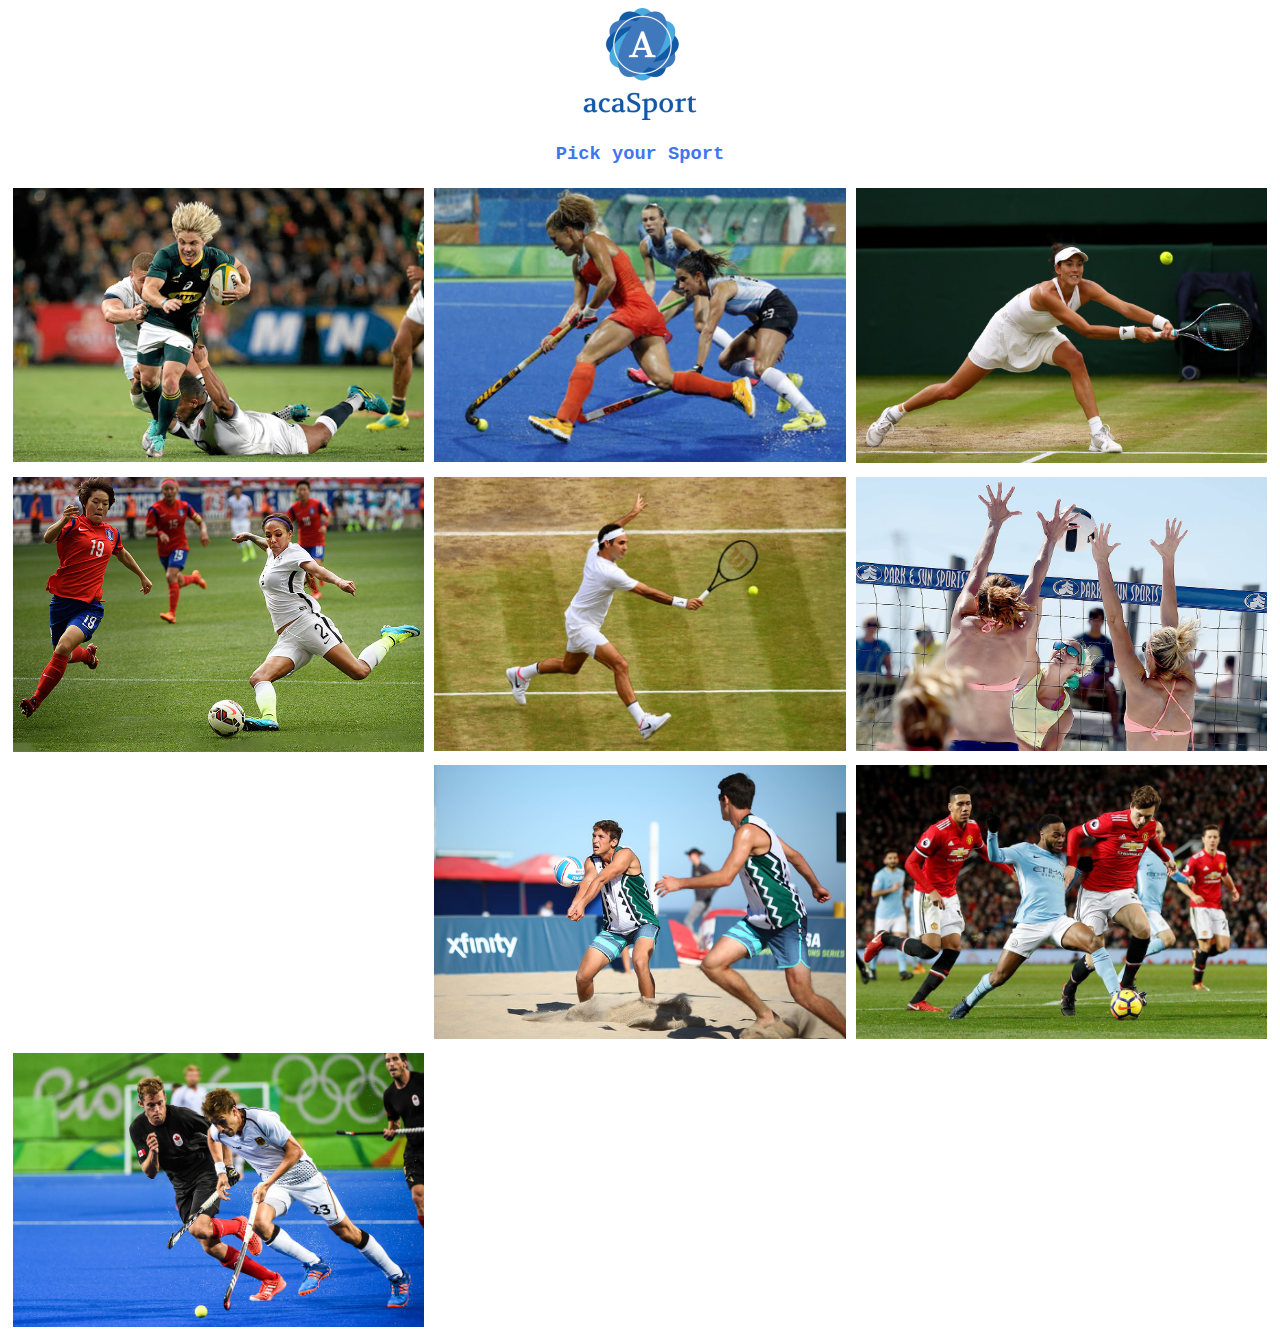
<file: index.htm>
<!DOCTYPE html>
<html>

 <head>
  <meta charset="utf-8">
  <title>acaSport</title>


  <link href="stylesheet1.css" rel="stylesheet" type="text/css">
</head>

 <body>

   <header class="front">
     <a href="index.htm"><img id="logo" src="logo.png" alt="logo"></a>
     <h3>Pick your Sport</h3>
   </header>


   <div class="clearfix">
     <div class="img-container">
       <a href="index4.htm"><img src="rugby.jpg" alt="rugby" style="width:100%" ></a>
     </div>
     <div class="img-container">
       <a href="index2.htm"><img src="W Hockey.jpg" alt="Womens Hockey" style="width:100%" > </a>
     </div>
     <div class="img-container">
       <a href="index9.htm"><img src="w Tennis.jpg" alt="Womens Tennis" style="width:100%" ></a>
     </div>
     <div class="img-container">
       <a href="index5.htm"><img src="Womens Soccer.jpg" alt="Womens Soccer" style="width:100%" ></a>
     </div>
     <div class="img-container">
       <a href="index10.htm"><img src="M Tennis.jpg" alt="Mens Tennis" style="width:100%" ></a>
     </div>
     <div class="img-container">
       <a href="index6.htm"><img src="W Volleyball.png" alt="Womens Volleyball" style="width:100%" ></a>
     </div>
     <div class="img-container">
       <a href="index7.htm"><img src="Mens Volleyball .jpg" alt="Mens Volleyball" style="width:100%" ></a>
     </div>
     <div class="img-container">
       <a href="index8.htm"><img src="Mens Soccer.JPG" alt="Mens Soccer" style="width:100%" ></a>
     </div>
     <div class="img-container">
       <a href="index3.htm"><img src="M Hockey.jpg" alt="Mens Hockey" style="width:100%" ></a>
     </div>



   </div>

   </body>
</html>
</file>
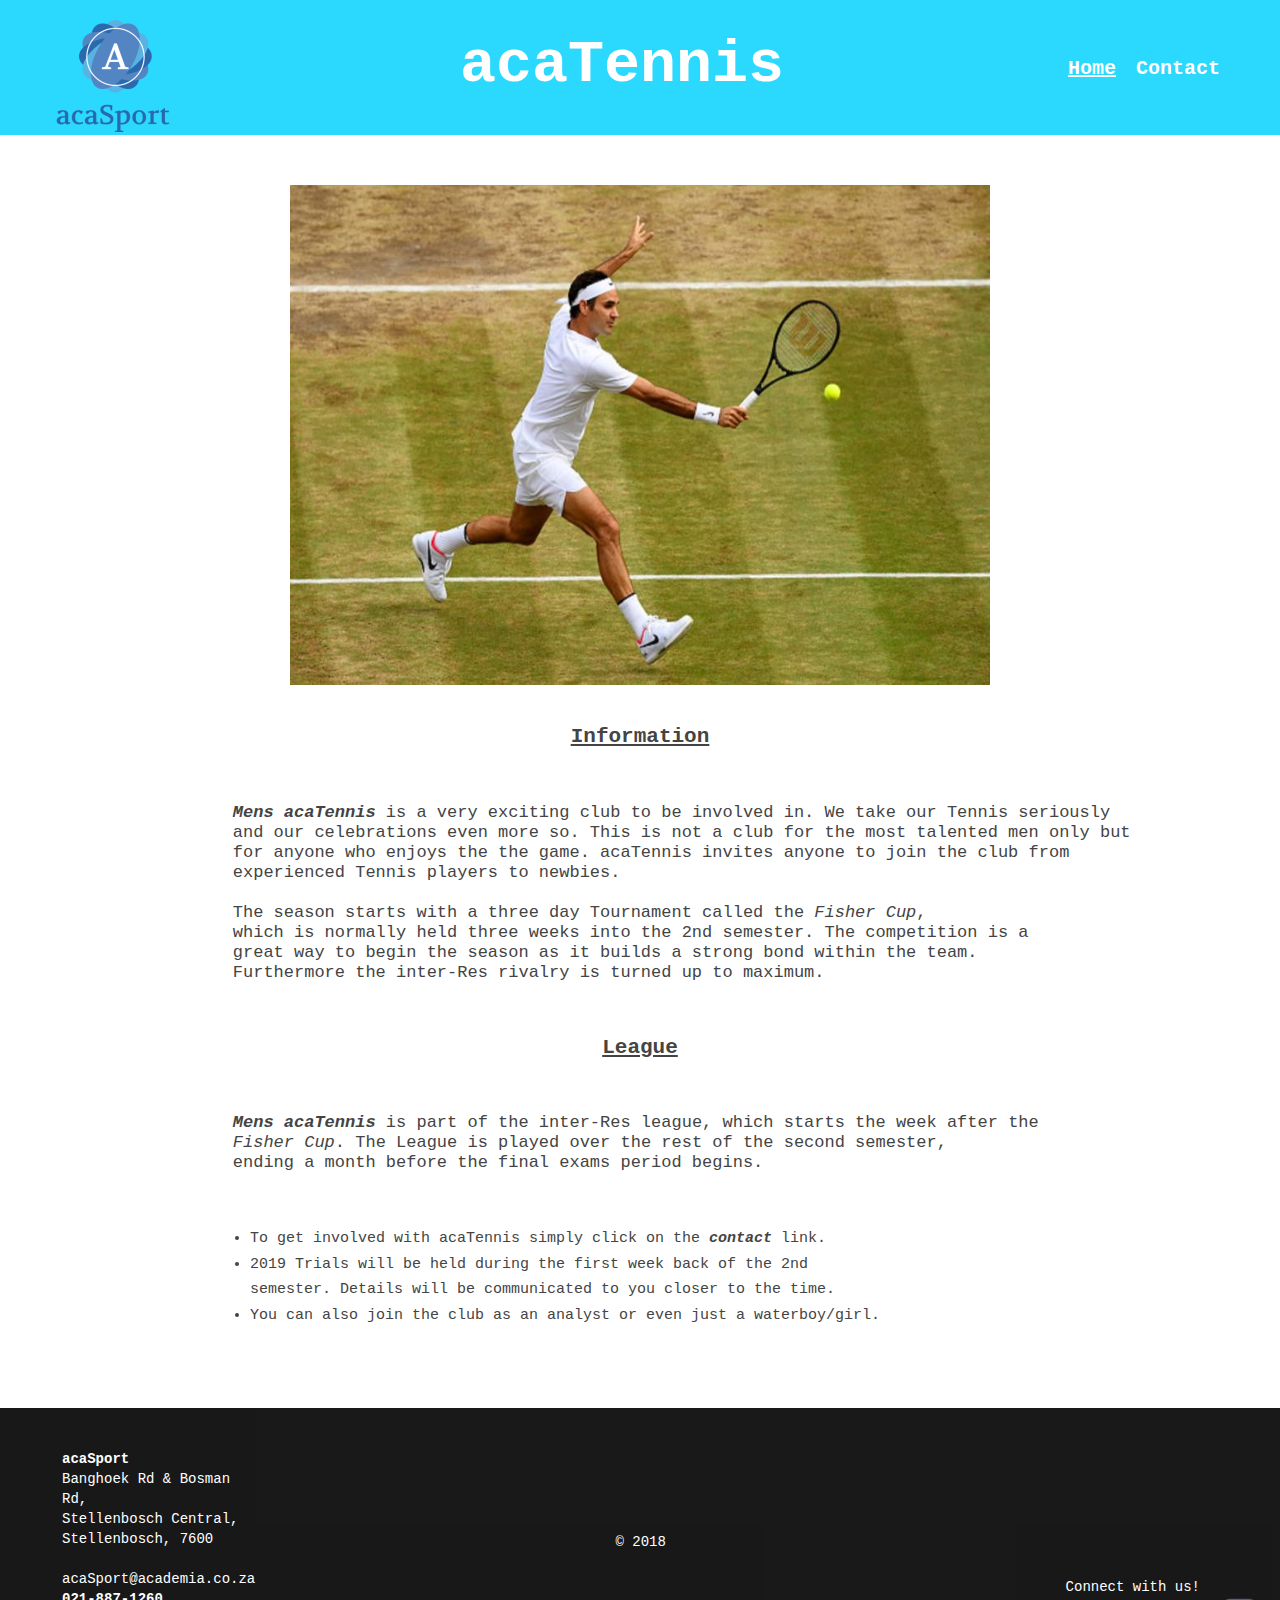
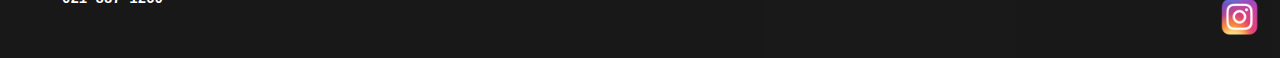
<file: index10.htm>
<!DOCTYPE html>
<html>

 <head>
  <meta charset="utf-8">
  <title>acaTennis</title>

<link href="style2.css" rel="stylesheet" type="text/css">
 </head>

 <body>
<header>
   <a href="index.htm"><img id="logo" src="logo.png" alt="logo"></a>
   <nav>
     <a href="#" id="menu-icon"></a>
     <ul>
       <li> <a href="index.htm" class="current">Home</a> </li>
       <li> <a href="indexc.htm">Contact</a></li>
     </ul>
   </nav>
   <div class="head">
     <h1>acaTennis</h1>
   </div>
 </header>


     <div class="pic">
       <img src="M Tennis.jpg" alt="Tennis photo" style="width:700px;height:500px;">
     </div>


 <section id="main">

   <h2> Information</h2>
   <p> <em><b>Mens acaTennis</b></em> is a very exciting club to be involved in. We take our Tennis seriously<br>
     and our celebrations even more so. This is not a club for the most talented men only but<br>
     for anyone who enjoys the the game. acaTennis invites anyone to join the club from<br>
     experienced Tennis players to newbies.

       <br>
       <br>The season starts with a three day Tournament called the <em>Fisher Cup</em>,<br>
       which is normally held three weeks into the 2nd semester. The competition is a<br>
       great way to begin the season as it builds a strong bond within the team.<br>
       Furthermore the inter-Res rivalry is turned up to maximum.</p>


  <h2>League</h2>
  <p><em><b>Mens acaTennis</b></em> is part of the inter-Res league, which starts the week after the<br>
    <em>Fisher Cup</em>. The League is played over the rest of the second semester,<br>
     ending a month before the final exams period begins. </p>

     <ul id="details">
       <li> To get involved with acaTennis simply click on the <em><a href="indexc.htm">contact</a></em> link. </li>
       <li> 2019 Trials will be held during the first week back of the 2nd<br>
         semester. Details will be communicated to you closer to the time.</li>
       <li> You can also join the club as an analyst or even just a waterboy/girl.</li>
     </ul>
 </section>


<div>
  <footer id="foot" class="one clearfix">

<div class="address">
    <p>
      <b>acaSport</b><br>
      Banghoek Rd & Bosman Rd,<br>
       Stellenbosch Central,<br>
       Stellenbosch, 7600<br><br>
       acaSport@academia.co.za<br>
       <b>021-887-1260</b><br><br></p>
     </div>
     <div class="Copyright">
       <p>&copy; 2018</p>
     </div>

       <div id="connect">
         Connect with us!
         <a href="https://www.instagram.com/acastellies/"> <img id="instapic" src="insta.png" alt="instagram" style="width:40px;height:40px;" ></a>
       </div>
     </footer>



</html>
</file>
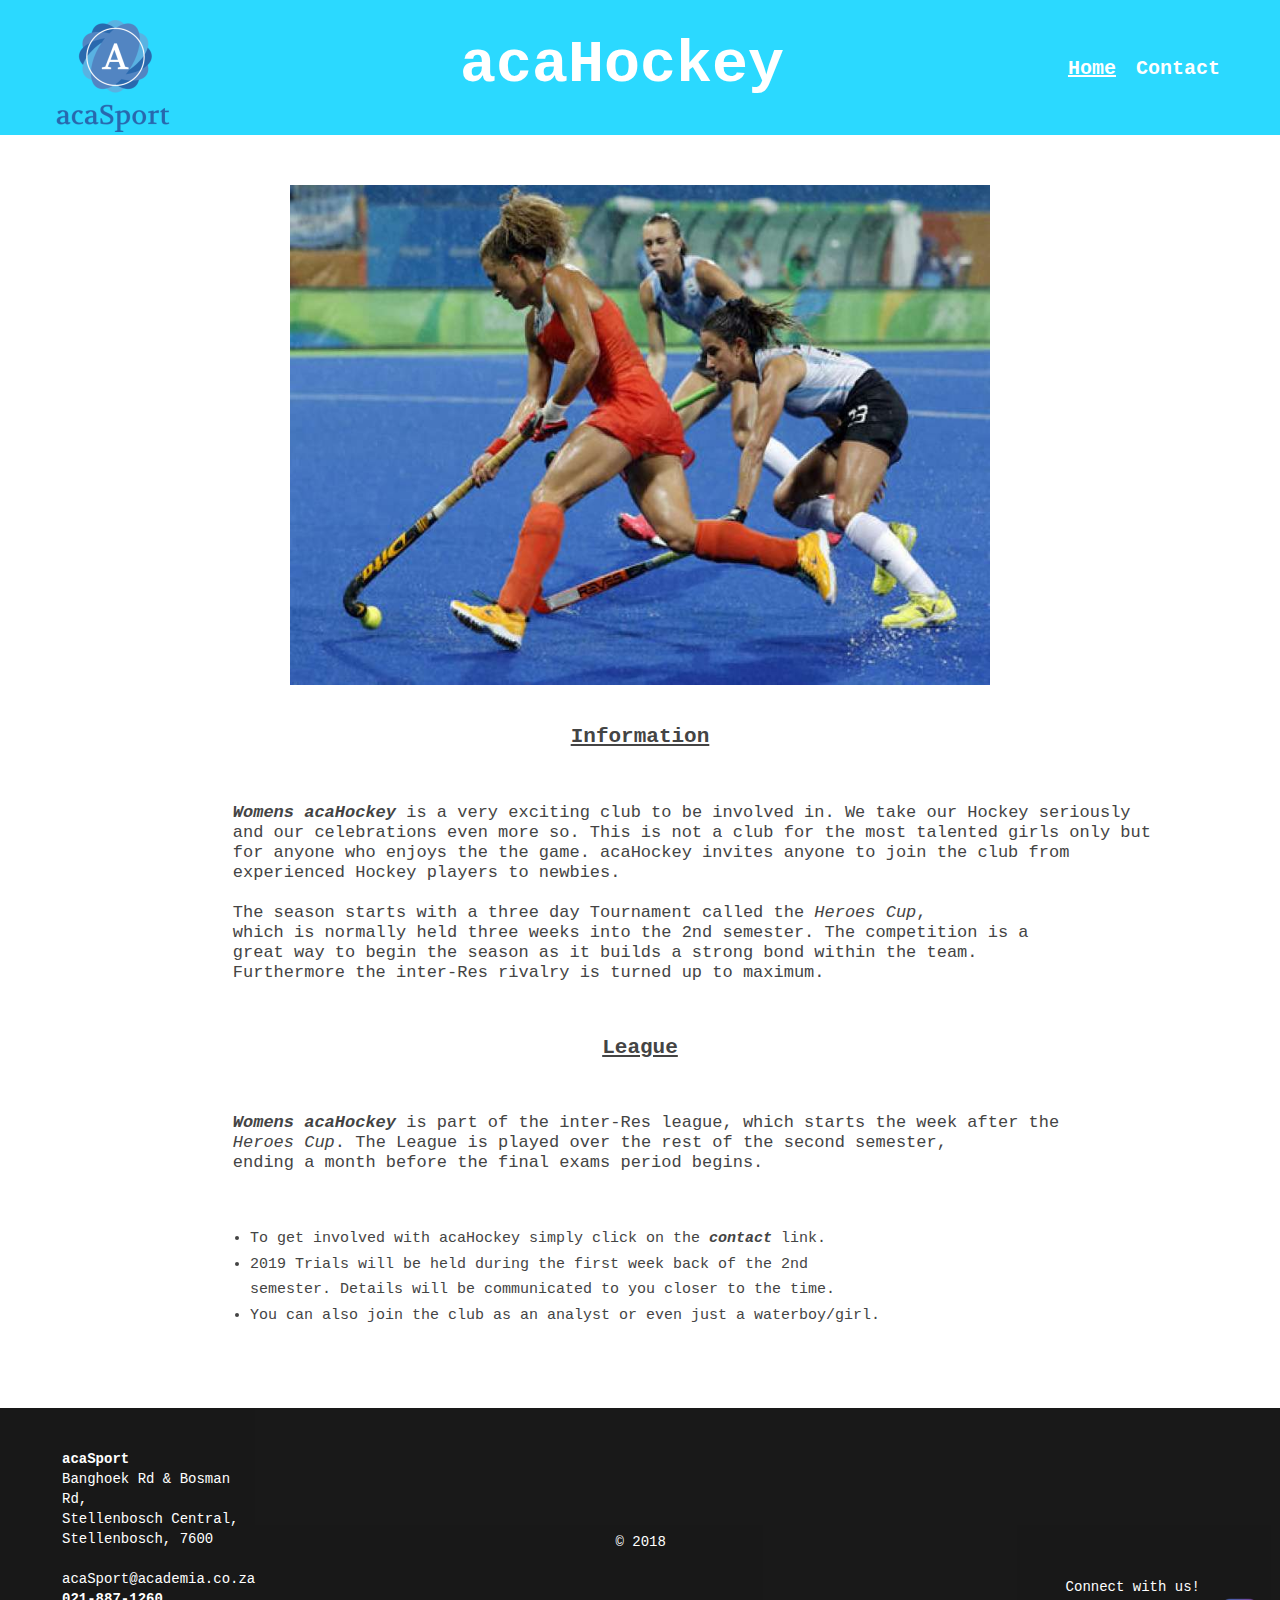
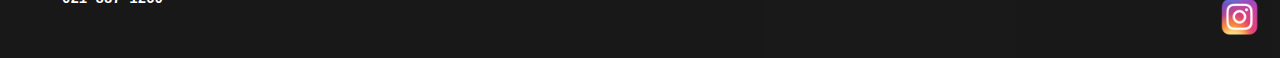
<file: index2.htm>
<!DOCTYPE html>
<html>

 <head>
  <meta charset="utf-8">
  <title>acaHockey</title>

  <link href="style2.css" rel="stylesheet" type="text/css">
 </head>

 <body>
<header>
   <a href="index.htm"><img id="logo" src="logo.png" alt="logo"></a>
   <nav>
     <a href="#" id="menu-icon"></a>
     <ul>
       <li> <a href="index.htm" class="current">Home</a> </li>
       <li> <a href="indexc.htm">Contact</a></li>
     </ul>
   </nav>
   <div class="head">
     <h1>acaHockey</h1>
   </div>
 </header>


     <div class="pic">
       <img src="W Hockey.jpg" alt="Hockey photo" style="width:700px;height:500px;">
     </div>


 <section id="main">

   <h2> Information</h2>
   <p> <em><b>Womens acaHockey</b></em> is a very exciting club to be involved in. We take our Hockey seriously<br>
     and our celebrations even more so. This is not a club for the most talented girls only but<br>
     for anyone who enjoys the the game. acaHockey invites anyone to join the club from<br>
     experienced Hockey players to newbies.

       <br>
       <br>The season starts with a three day Tournament called the <em>Heroes Cup</em>,<br>
       which is normally held three weeks into the 2nd semester. The competition is a<br>
       great way to begin the season as it builds a strong bond within the team.<br>
       Furthermore the inter-Res rivalry is turned up to maximum.</p>


  <h2>League</h2>
  <p><em><b>Womens acaHockey</b></em> is part of the inter-Res league, which starts the week after the<br>
    <em>Heroes Cup</em>. The League is played over the rest of the second semester,<br>
     ending a month before the final exams period begins. </p>

     <ul id="details">
       <li> To get involved with acaHockey simply click on the <em><a href="indexc.htm">contact</a></em> link. </li>
       <li> 2019 Trials will be held during the first week back of the 2nd<br>
         semester. Details will be communicated to you closer to the time.</li>
       <li> You can also join the club as an analyst or even just a waterboy/girl.</li>
     </ul>
</section>

<div>
  <footer id="foot" class="one clearfix">

<div class="address">
    <p>
      <b>acaSport</b><br>
      Banghoek Rd & Bosman Rd,<br>
       Stellenbosch Central,<br>
       Stellenbosch, 7600<br><br>
       acaSport@academia.co.za<br>
       <b>021-887-1260</b><br><br></p>
     </div>
     <div class="Copyright">
       <p>&copy; 2018</p>
     </div>

       <div id="connect">
         Connect with us!
         <a href="https://www.instagram.com/acastellies/"> <img id="instapic" src="insta.png" alt="instagram" style="width:40px;height:40px;" ></a>
       </div>
     </footer>



</html>
</file>
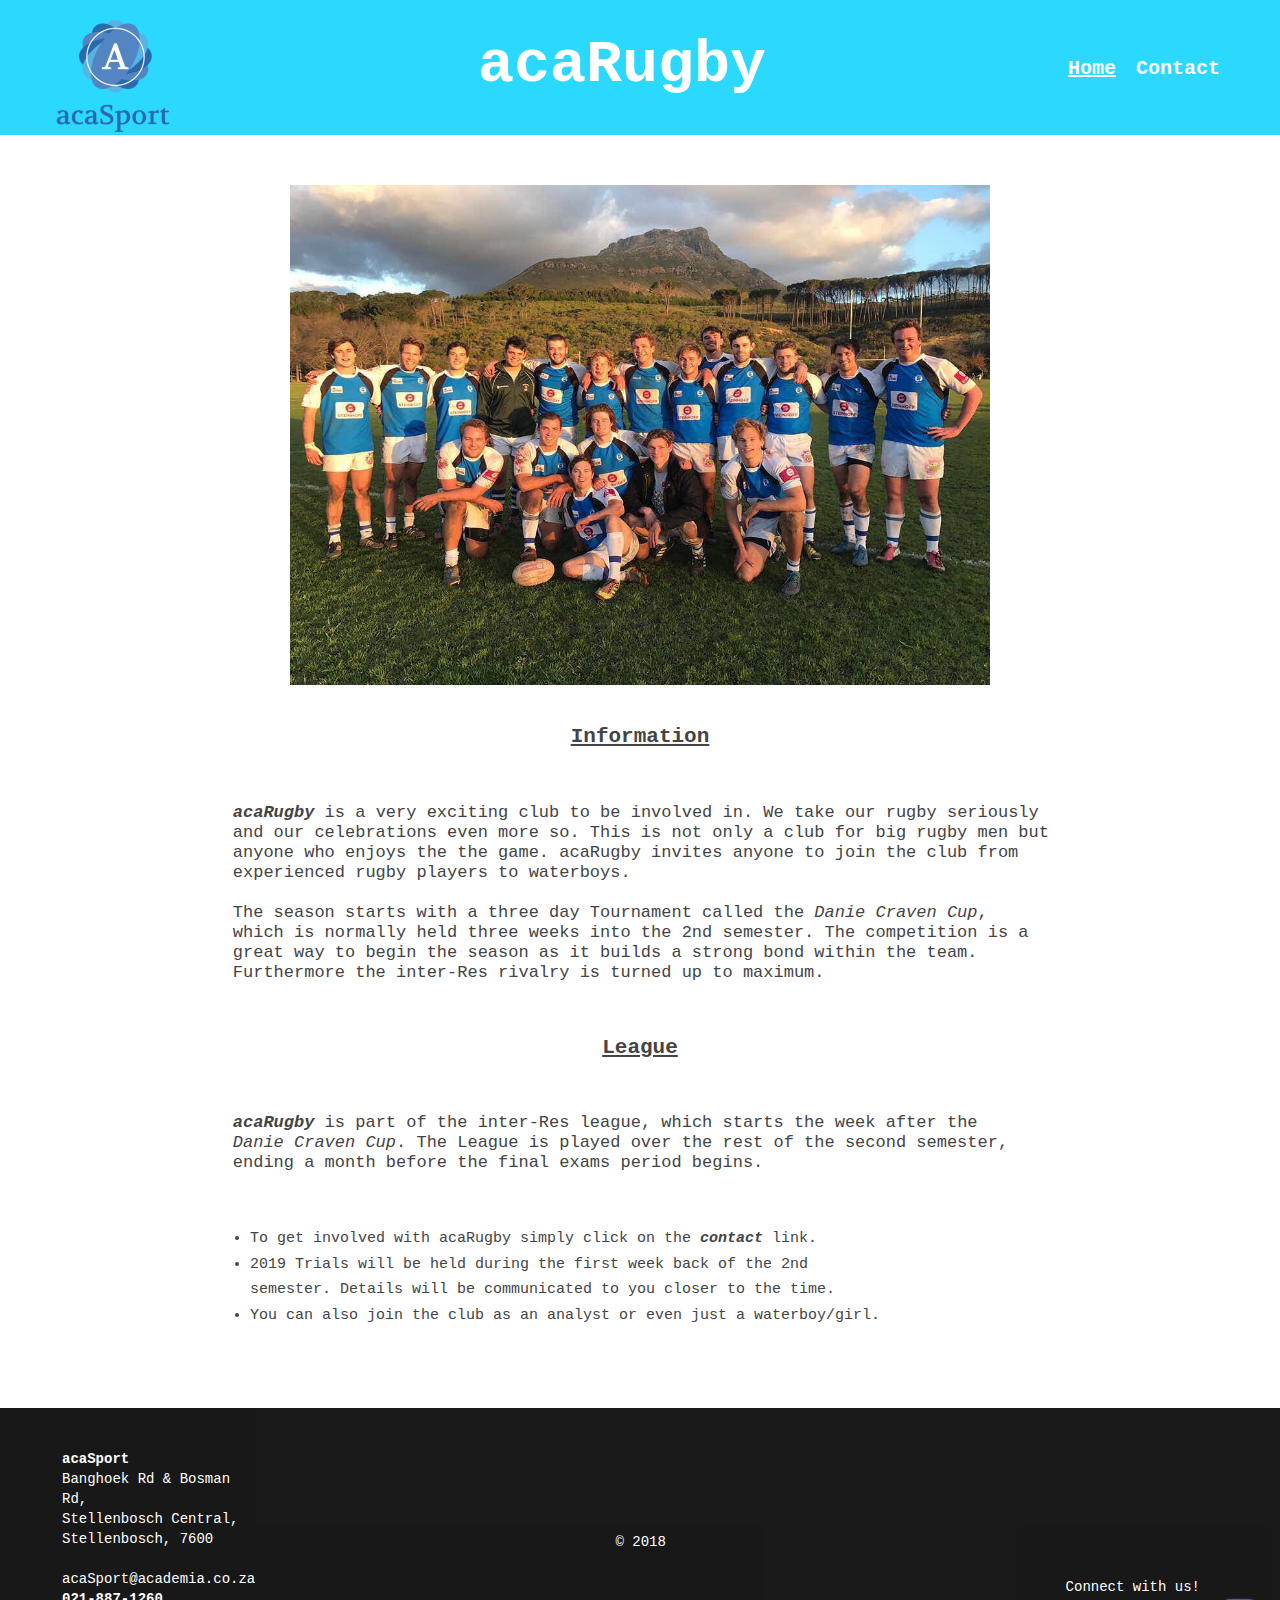
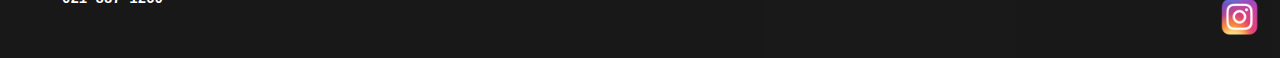
<file: index4.htm>
<!DOCTYPE html>
<html>

 <head>
  <meta charset="utf-8">
  <title>acaRugby</title>

<link href="style2.css" rel="stylesheet" type="text/css">
 </head>

 <body>
<header>
   <a href="index.htm"><img id="logo" src="logo.png" alt="logo"></a>
   <nav>
     <a href="#" id="menu-icon"></a>
     <ul>
       <li> <a href="index.htm" class="current">Home</a> </li>
       <li> <a href="indexc.htm">Contact</a></li>
     </ul>
   </nav>
   <div class="head">
     <h1>acaRugby</h1>
   </div>
 </header>


     <div class="pic">
       <img src="rugby1.jpg" alt="rugby photo" style="width:700px;height:500px;">
     </div>


 <section id="main">

   <h2> Information</h2>
   <p> <em><b>acaRugby</b></em> is a very exciting club to be involved in. We take our rugby seriously<br>
     and our celebrations even more so. This is not only a club for big rugby men but<br>
     anyone who enjoys the the game. acaRugby invites anyone to join the club from<br>
     experienced rugby players to waterboys.

       <br>
       <br>The season starts with a three day Tournament called the <em>Danie Craven Cup</em>,<br>
       which is normally held three weeks into the 2nd semester. The competition is a<br>
       great way to begin the season as it builds a strong bond within the team.<br>
       Furthermore the inter-Res rivalry is turned up to maximum.</p>


  <h2>League</h2>
  <p><em><b>acaRugby</b></em> is part of the inter-Res league, which starts the week after the<br>
    <em>Danie Craven Cup</em>. The League is played over the rest of the second semester,<br>
     ending a month before the final exams period begins. </p>

     <ul id="details">
       <li> To get involved with acaRugby simply click on the <em><a href="indexc.htm">contact</a></em> link. </li>
       <li> 2019 Trials will be held during the first week back of the 2nd<br>
         semester. Details will be communicated to you closer to the time.</li>
       <li> You can also join the club as an analyst or even just a waterboy/girl.</li>
     </ul>
</section>

<div>
  <footer id="foot" class="one clearfix">

<div class="address">
    <p>
      <b>acaSport</b><br>
      Banghoek Rd & Bosman Rd,<br>
       Stellenbosch Central,<br>
       Stellenbosch, 7600<br><br>
       acaSport@academia.co.za<br>
       <b>021-887-1260</b><br><br></p>
     </div>
     <div class="Copyright">
       <p>&copy; 2018</p>
     </div>

       <div id="connect">
         Connect with us!
         <a href="https://www.instagram.com/acastellies/"> <img id="instapic" src="insta.png" alt="instagram" style="width:40px;height:40px;" ></a>
       </div>
     </footer>



</html>
</file>
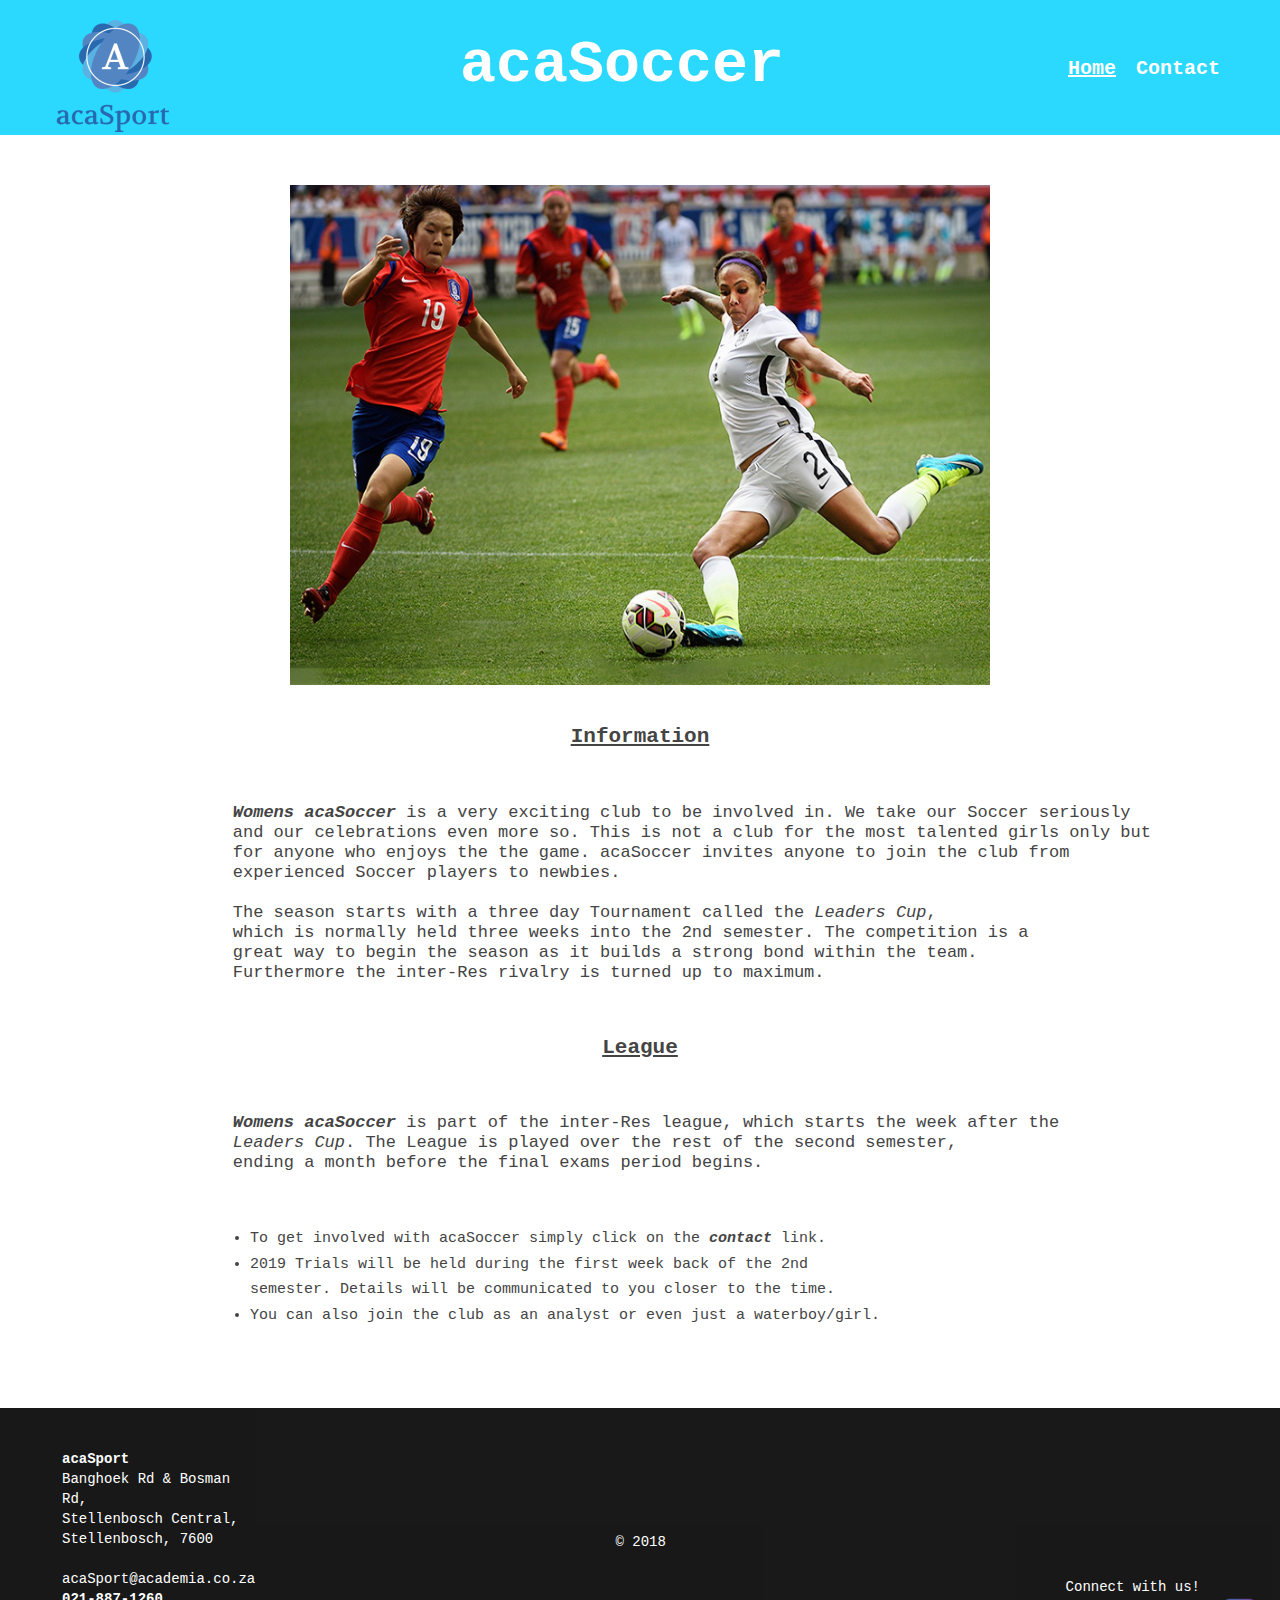
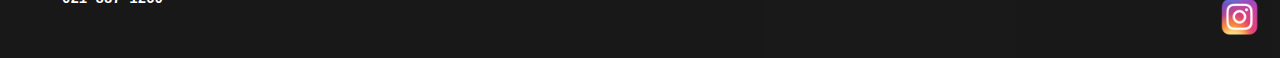
<file: index5.htm>
<!DOCTYPE html>
<html>

 <head>
  <meta charset="utf-8">
  <title>acaSoccer</title>

<link href="style2.css" rel="stylesheet" type="text/css">
 </head>

 <body>
<header>
   <a href="index.htm"><img id="logo" src="logo.png" alt="logo"></a>
   <nav>
     <a href="#" id="menu-icon"></a>
     <ul>
       <li> <a href="index.htm" class="current">Home</a> </li>
       <li> <a href="indexc.htm">Contact</a></li>
     </ul>
   </nav>
   <div class="head">
     <h1>acaSoccer</h1>
   </div>
 </header>


     <div class="pic">
       <img src="Womens Soccer.jpg" alt="Soccer photo" style="width:700px;height:500px;">
     </div>


 <section id="main">

   <h2> Information</h2>
   <p> <em><b>Womens acaSoccer</b></em> is a very exciting club to be involved in. We take our Soccer seriously<br>
     and our celebrations even more so. This is not a club for the most talented girls only but<br>
     for anyone who enjoys the the game. acaSoccer invites anyone to join the club from<br>
     experienced Soccer players to newbies.

       <br>
       <br>The season starts with a three day Tournament called the <em>Leaders Cup</em>,<br>
       which is normally held three weeks into the 2nd semester. The competition is a<br>
       great way to begin the season as it builds a strong bond within the team.<br>
       Furthermore the inter-Res rivalry is turned up to maximum.</p>


  <h2>League</h2>
  <p><em><b>Womens acaSoccer</b></em> is part of the inter-Res league, which starts the week after the<br>
    <em>Leaders Cup</em>. The League is played over the rest of the second semester,<br>
     ending a month before the final exams period begins. </p>

     <ul id="details">
       <li> To get involved with acaSoccer simply click on the <em><a href="indexc.htm">contact</a></em> link. </li>
       <li> 2019 Trials will be held during the first week back of the 2nd<br>
         semester. Details will be communicated to you closer to the time.</li>
       <li> You can also join the club as an analyst or even just a waterboy/girl.</li>
     </ul>
</section>

<div>
  <footer id="foot" class="one clearfix">

<div class="address">
    <p>
      <b>acaSport</b><br>
      Banghoek Rd & Bosman Rd,<br>
       Stellenbosch Central,<br>
       Stellenbosch, 7600<br><br>
       acaSport@academia.co.za<br>
       <b>021-887-1260</b><br><br></p>
     </div>
     <div class="Copyright">
       <p>&copy; 2018</p>
     </div>

       <div id="connect">
         Connect with us!
         <a href="https://www.instagram.com/acastellies/"> <img id="instapic" src="insta.png" alt="instagram" style="width:40px;height:40px;" ></a>
       </div>
     </footer>



</html>
</file>
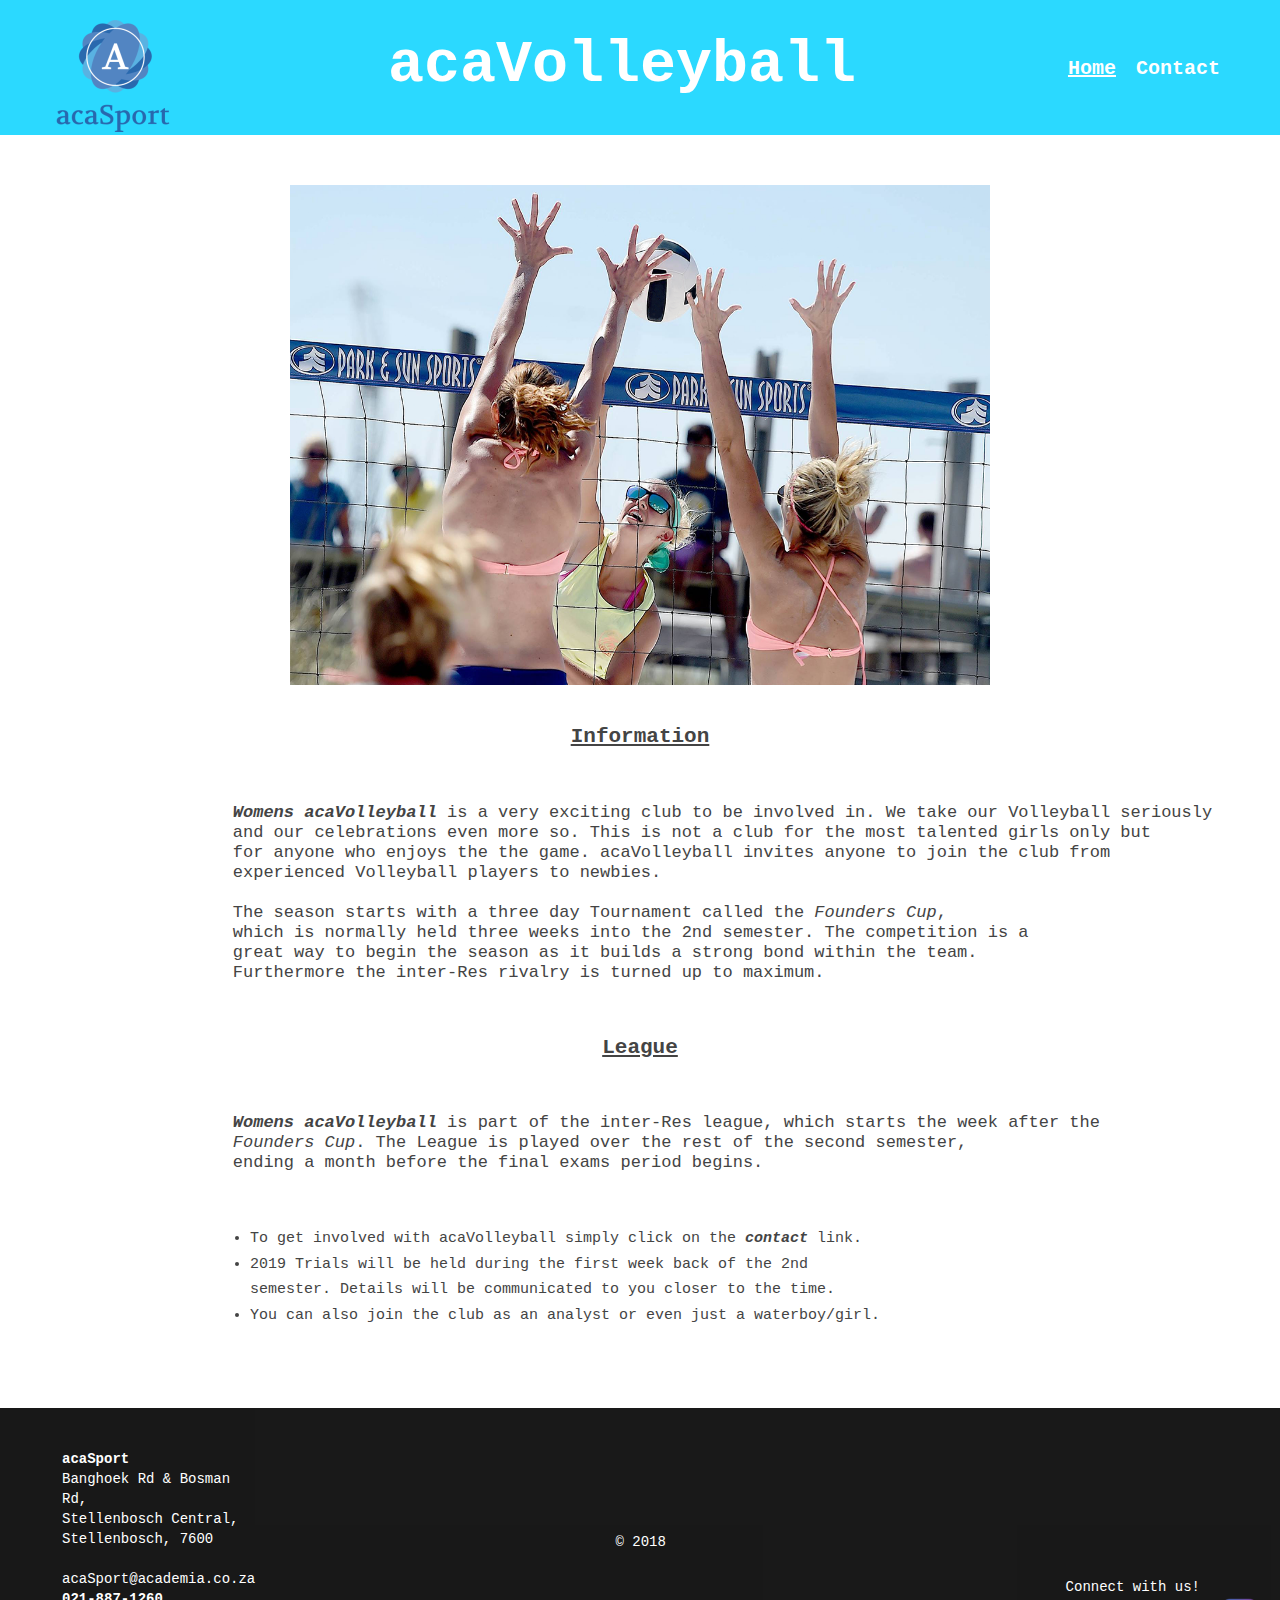
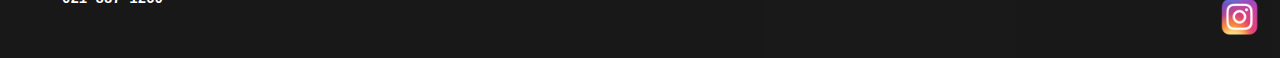
<file: index6.htm>
<!DOCTYPE html>
<html>

 <head>
  <meta charset="utf-8">
  <title>acaVolleyball</title>

  <link href="style2.css" rel="stylesheet" type="text/css">
 </head>

 <body>
<header>
   <a href="index.htm"><img id="logo" src="logo.png" alt="logo"></a>
   <nav>
     <a href="#" id="menu-icon"></a>
     <ul>
       <li> <a href="index.htm" class="current">Home</a> </li>
       <li> <a href="indexc.htm">Contact</a></li>
     </ul>
   </nav>
   <div class="head">
     <h1>acaVolleyball</h1>
   </div>
 </header>


     <div class="pic">
       <img src="W Volleyball.png" alt="Volleyball photo" style="width:700px;height:500px;">
     </div>


 <section id="main">

   <h2> Information</h2>
   <p> <em><b>Womens acaVolleyball</b></em> is a very exciting club to be involved in. We take our Volleyball seriously<br>
     and our celebrations even more so. This is not a club for the most talented girls only but<br>
     for anyone who enjoys the the game. acaVolleyball invites anyone to join the club from<br>
     experienced Volleyball players to newbies.

       <br>
       <br>The season starts with a three day Tournament called the <em>Founders Cup</em>,<br>
       which is normally held three weeks into the 2nd semester. The competition is a<br>
       great way to begin the season as it builds a strong bond within the team.<br>
       Furthermore the inter-Res rivalry is turned up to maximum.</p>


  <h2>League</h2>
  <p><em><b>Womens acaVolleyball</b></em> is part of the inter-Res league, which starts the week after the<br>
    <em>Founders Cup</em>. The League is played over the rest of the second semester,<br>
     ending a month before the final exams period begins. </p>

     <ul id="details">
       <li> To get involved with acaVolleyball simply click on the <em><a href="indexc.htm">contact</a></em> link. </li>
       <li> 2019 Trials will be held during the first week back of the 2nd<br>
         semester. Details will be communicated to you closer to the time.</li>
       <li> You can also join the club as an analyst or even just a waterboy/girl.</li>
     </ul>
</section>

<div>
  <footer id="foot" class="one clearfix">

<div class="address">
    <p>
      <b>acaSport</b><br>
      Banghoek Rd & Bosman Rd,<br>
       Stellenbosch Central,<br>
       Stellenbosch, 7600<br><br>
       acaSport@academia.co.za<br>
       <b>021-887-1260</b><br><br></p>
     </div>
     <div class="Copyright">
       <p>&copy; 2018</p>
     </div>

       <div id="connect">
         Connect with us!
         <a href="https://www.instagram.com/acastellies/"> <img id="instapic" src="insta.png" alt="instagram" style="width:40px;height:40px;" ></a>
       </div>
     </footer>



</html>
</file>
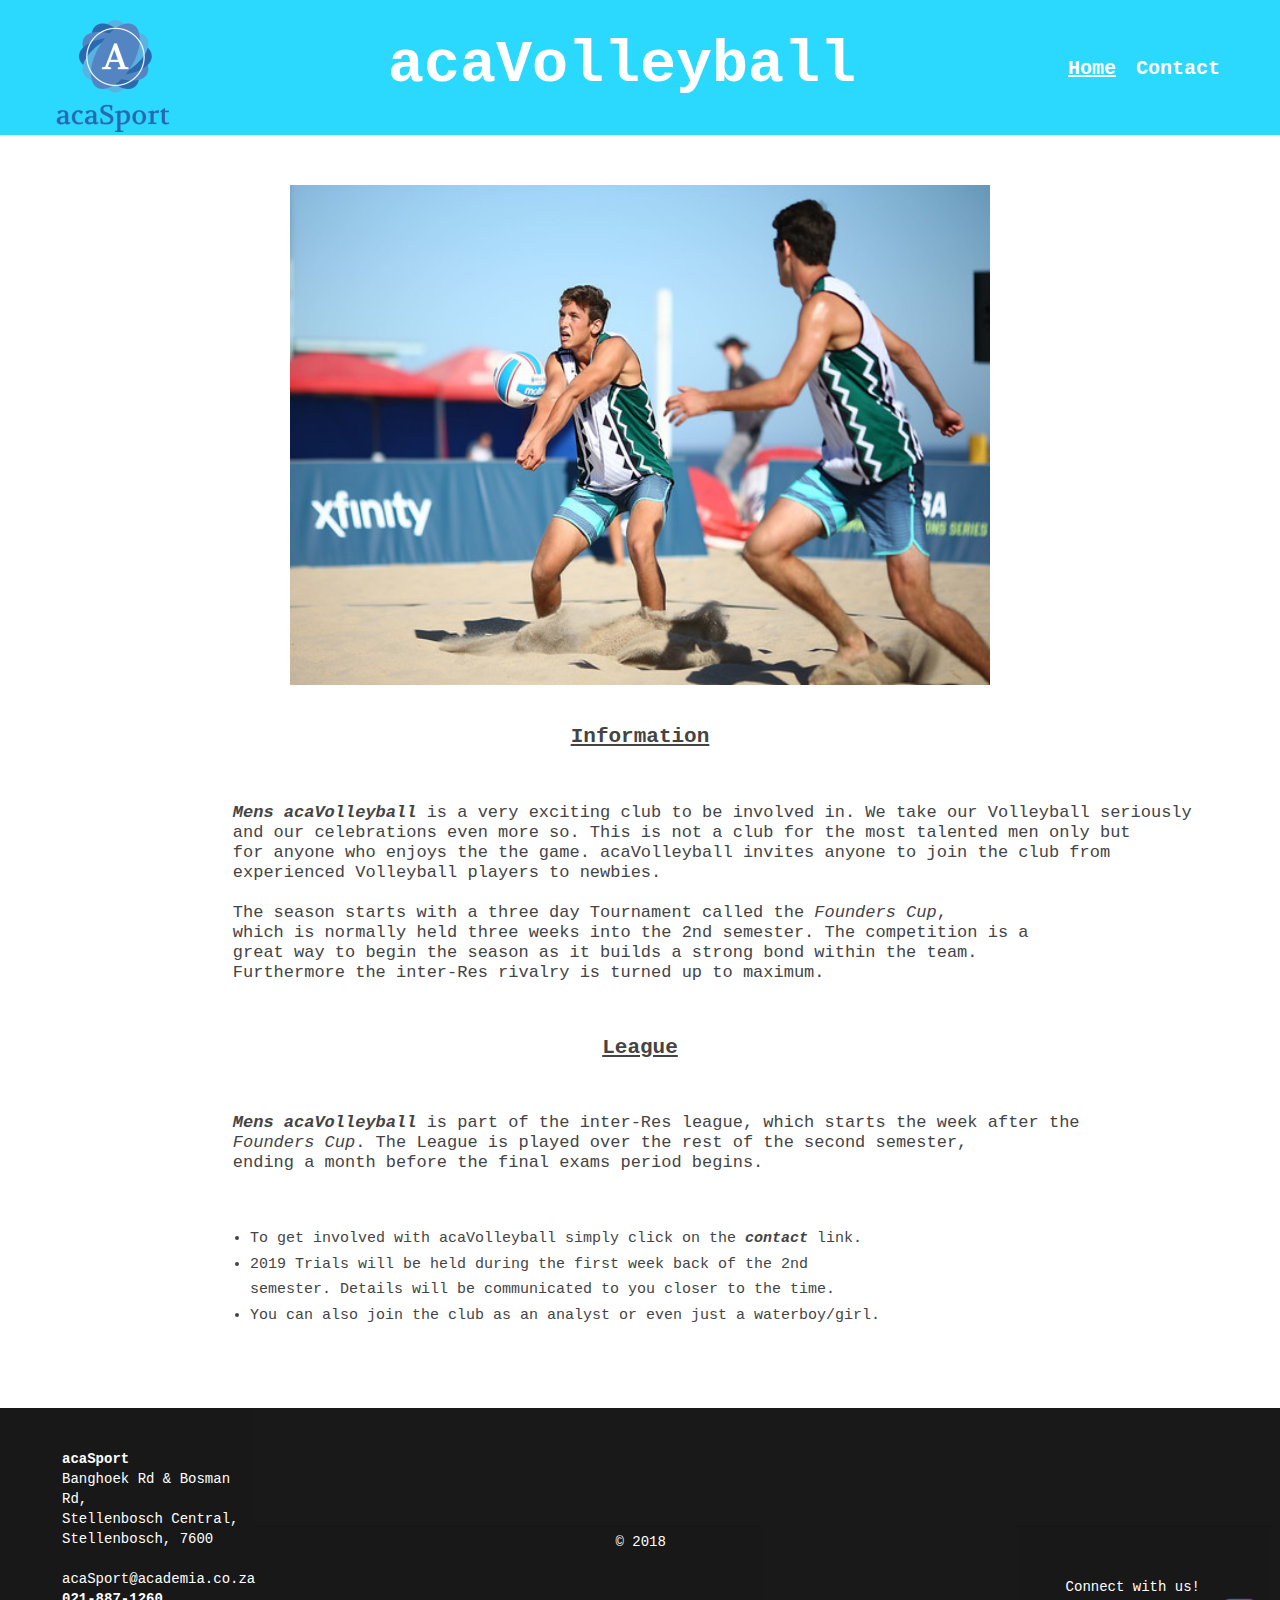
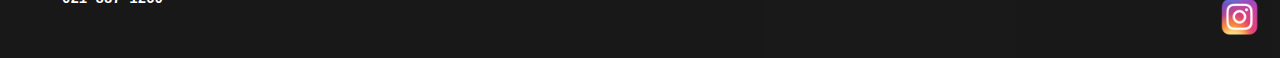
<file: index7.htm>
<!DOCTYPE html>
<html>

 <head>
  <meta charset="utf-8">
  <title>acaVolleyball</title>

<link href="style2.css" rel="stylesheet" type="text/css">
 </head>

 <body>
<header>
   <a href="index.htm"><img id="logo" src="logo.png" alt="logo"></a>
   <nav>
     <a href="#" id="menu-icon"></a>
     <ul>
       <li> <a href="index.htm" class="current">Home</a> </li>
       <li> <a href="indexc.htm">Contact</a></li>
     </ul>
   </nav>
   <div class="head">
     <h1>acaVolleyball</h1>
   </div>
 </header>


     <div class="pic">
       <img src="Mens Volleyball .jpg" alt="Volleyball photo" style="width:700px;height:500px;">
     </div>


 <section id="main">

   <h2> Information</h2>
   <p> <em><b>Mens acaVolleyball</b></em> is a very exciting club to be involved in. We take our Volleyball seriously<br>
     and our celebrations even more so. This is not a club for the most talented men only but<br>
     for anyone who enjoys the the game. acaVolleyball invites anyone to join the club from<br>
     experienced Volleyball players to newbies.

       <br>
       <br>The season starts with a three day Tournament called the <em>Founders Cup</em>,<br>
       which is normally held three weeks into the 2nd semester. The competition is a<br>
       great way to begin the season as it builds a strong bond within the team.<br>
       Furthermore the inter-Res rivalry is turned up to maximum.</p>


  <h2>League</h2>
  <p><em><b>Mens acaVolleyball</b></em> is part of the inter-Res league, which starts the week after the<br>
    <em>Founders Cup</em>. The League is played over the rest of the second semester,<br>
     ending a month before the final exams period begins. </p>

     <ul id="details">
       <li> To get involved with acaVolleyball simply click on the <em><a href="indexc.htm">contact</a></em> link. </li>
       <li> 2019 Trials will be held during the first week back of the 2nd<br>
         semester. Details will be communicated to you closer to the time.</li>
       <li> You can also join the club as an analyst or even just a waterboy/girl.</li>
     </ul>
</section>

<div>
  <footer id="foot" class="one clearfix">

<div class="address">
    <p>
      <b>acaSport</b><br>
      Banghoek Rd & Bosman Rd,<br>
       Stellenbosch Central,<br>
       Stellenbosch, 7600<br><br>
       acaSport@academia.co.za<br>
       <b>021-887-1260</b><br><br></p>
     </div>
     <div class="Copyright">
       <p>&copy; 2018</p>
     </div>

       <div id="connect">
         Connect with us!
         <a href="https://www.instagram.com/acastellies/"> <img id="instapic" src="insta.png" alt="instagram" style="width:40px;height:40px;" ></a>
       </div>
     </footer>



</html>
</file>
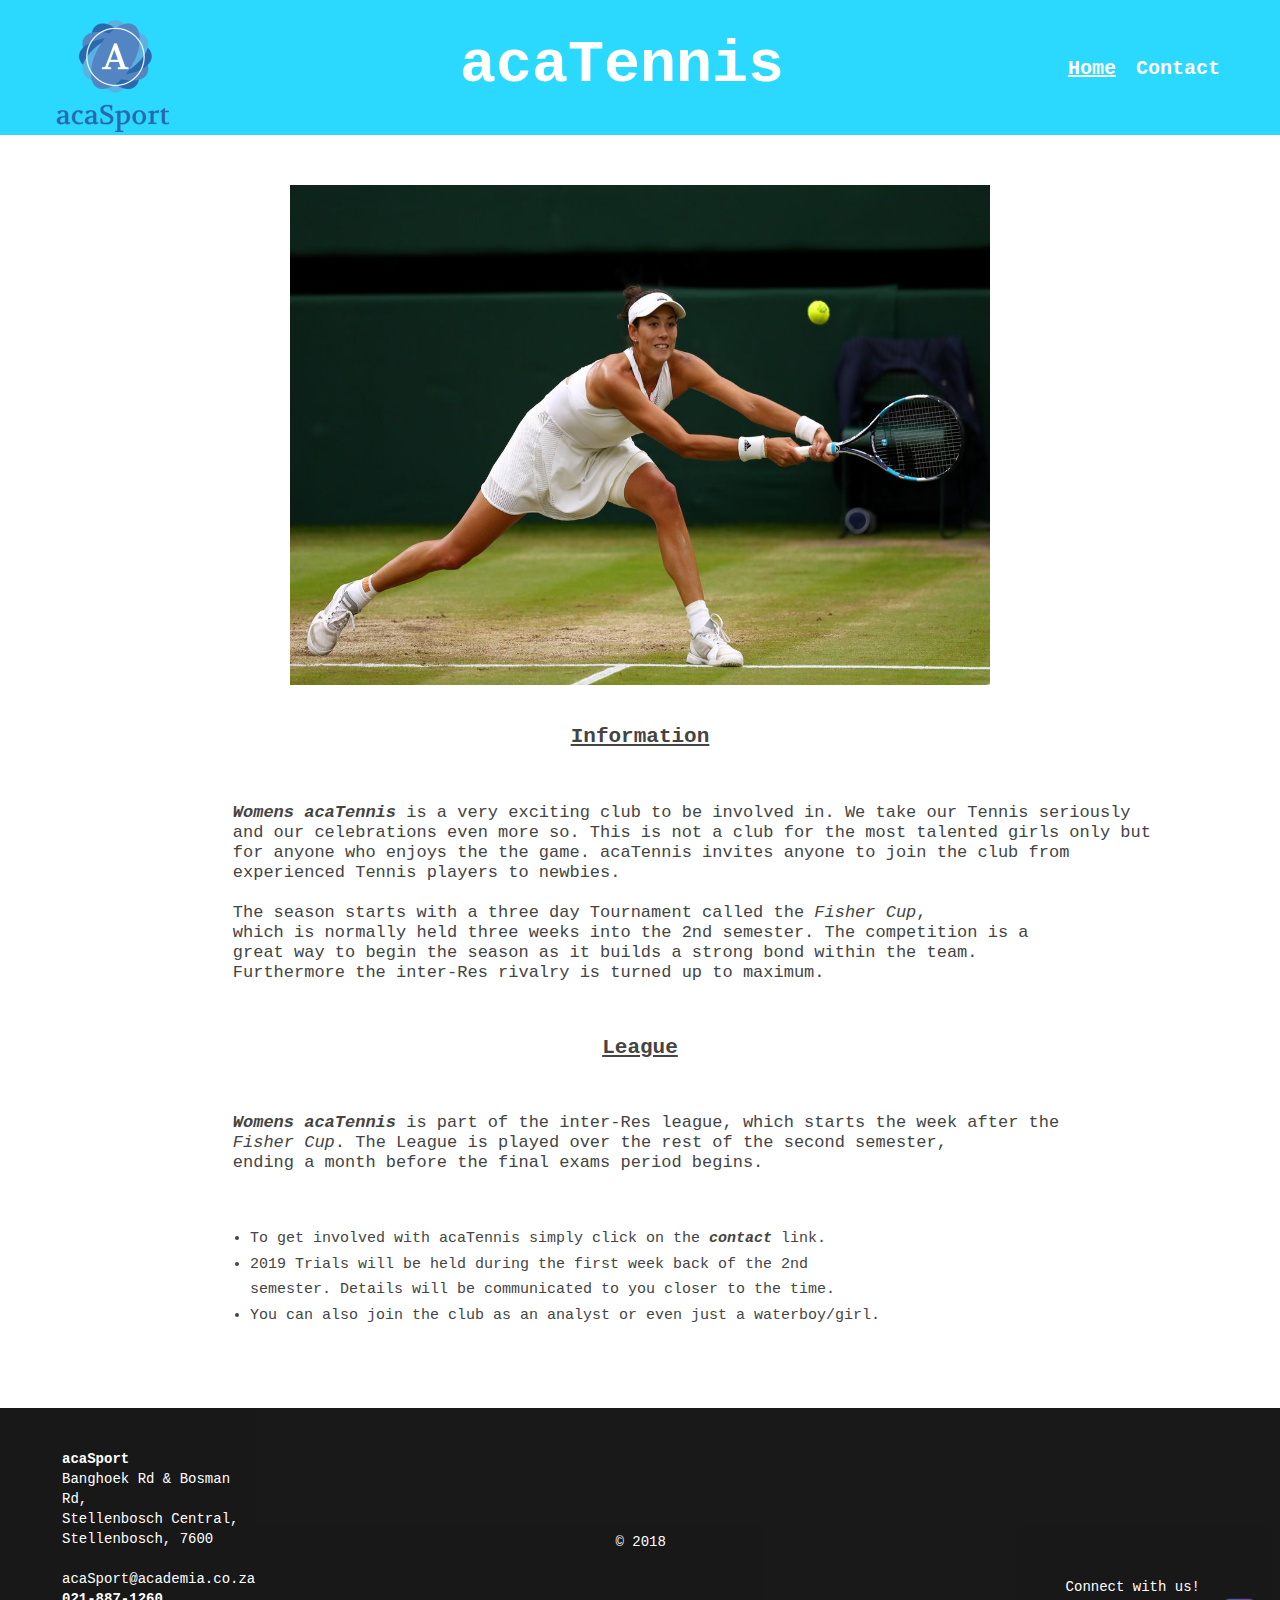
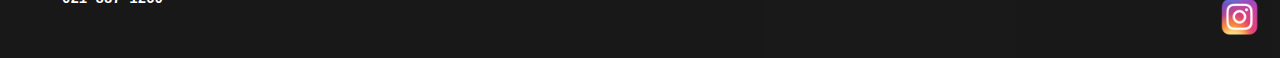
<file: index9.htm>
<!DOCTYPE html>
<html>

 <head>
  <meta charset="utf-8">
  <title>acaTennis</title>

<link href="style2.css" rel="stylesheet" type="text/css">
 </head>

 <body>
<header>
   <a href="index.htm"><img id="logo" src="logo.png" alt="logo"></a>
   <nav>
     <a href="#" id="menu-icon"></a>
     <ul>
       <li> <a href="index.htm" class="current">Home</a> </li>
       <li> <a href="indexc.htm">Contact</a></li>
     </ul>
   </nav>
   <div class="head">
     <h1>acaTennis</h1>
   </div>
 </header>


     <div class="pic">
       <img src="w Tennis.jpg" alt="Tennis photo" style="width:700px;height:500px;">
     </div>


 <section id="main">

   <h2> Information</h2>
   <p> <em><b>Womens acaTennis</b></em> is a very exciting club to be involved in. We take our Tennis seriously<br>
     and our celebrations even more so. This is not a club for the most talented girls only but<br>
     for anyone who enjoys the the game. acaTennis invites anyone to join the club from<br>
     experienced Tennis players to newbies.

       <br>
       <br>The season starts with a three day Tournament called the <em>Fisher Cup</em>,<br>
       which is normally held three weeks into the 2nd semester. The competition is a<br>
       great way to begin the season as it builds a strong bond within the team.<br>
       Furthermore the inter-Res rivalry is turned up to maximum.</p>


  <h2>League</h2>
  <p><em><b>Womens acaTennis</b></em> is part of the inter-Res league, which starts the week after the<br>
    <em>Fisher Cup</em>. The League is played over the rest of the second semester,<br>
     ending a month before the final exams period begins. </p>

     <ul id="details">
       <li> To get involved with acaTennis simply click on the <em><a href="indexc.htm">contact</a></em> link. </li>
       <li> 2019 Trials will be held during the first week back of the 2nd<br>
         semester. Details will be communicated to you closer to the time.</li>
       <li> You can also join the club as an analyst or even just a waterboy/girl.</li>
     </ul>
</section>



<div>
  <footer id="foot" class="one clearfix">

<div class="address">
    <p>
      <b>acaSport</b><br>
      Banghoek Rd & Bosman Rd,<br>
       Stellenbosch Central,<br>
       Stellenbosch, 7600<br><br>
       acaSport@academia.co.za<br>
       <b>021-887-1260</b><br><br></p>
     </div>
     <div class="Copyright">
       <p>&copy; 2018</p>
     </div>

       <div id="connect">
         Connect with us!
         <a href="https://www.instagram.com/acastellies/"> <img id="instapic" src="insta.png" alt="instagram" style="width:40px;height:40px;" ></a>
       </div>
     </footer>



</html>
</file>
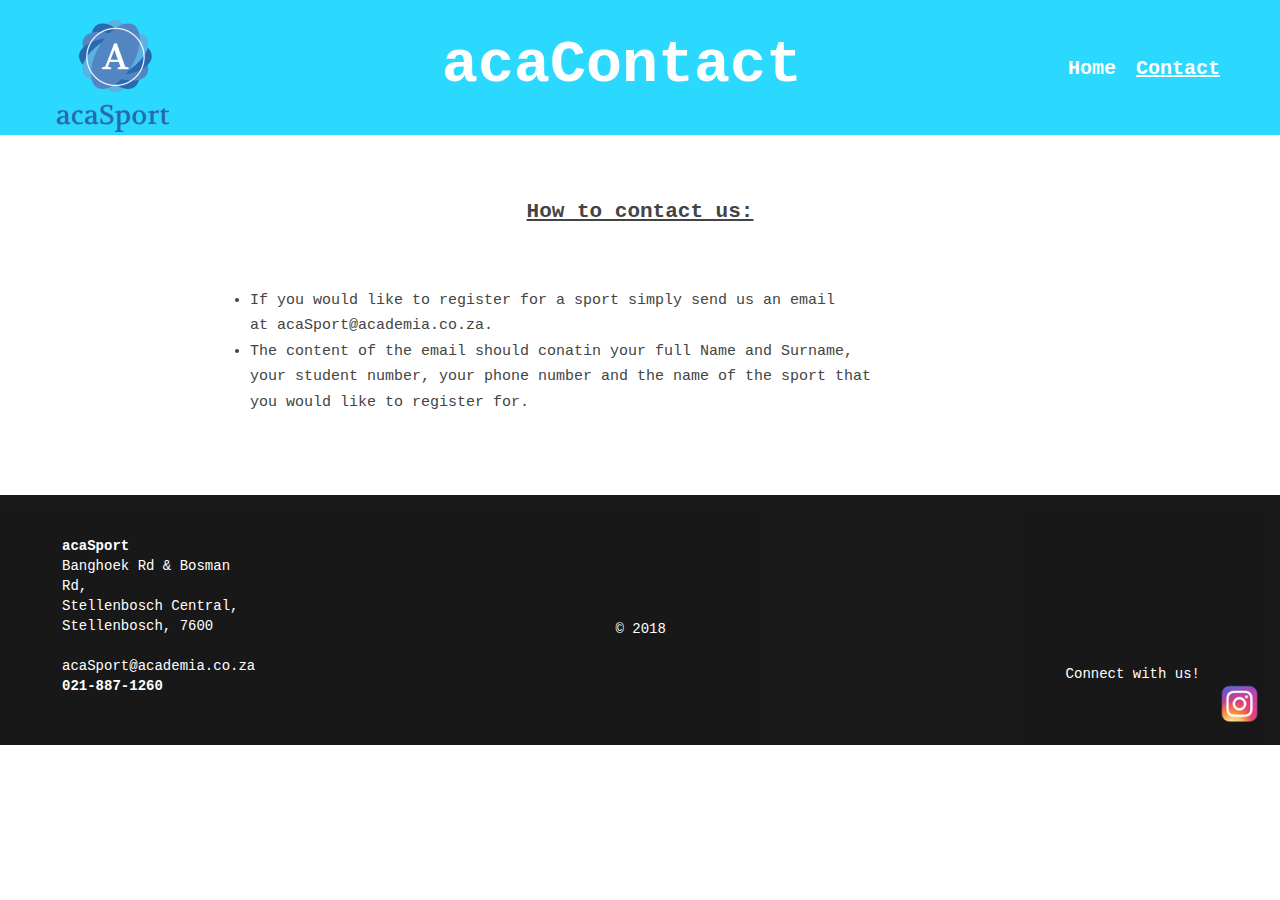
<file: indexc.htm>
<!DOCTYPE html>
<html>

 <head>
  <meta charset="utf-8">
  <title>acaRugby</title>
<link href="style2.css" rel="stylesheet" type="text/css">
 </head>

 <body>
<header>
   <a href="index.htm"><img id="logo" src="logo.png" alt="logo"></a>
   <nav>
     <a href="#" id="menu-icon"></a>
     <ul>
       <li> <a href="index.htm">Home</a> </li>
       <li> <a href="indexc.htm" class="current">Contact</a></li>
     </ul>
   </nav>
   <div class="head">
     <h1>acaContact</h1>
   </div>
 </header>

 <br>
 <br>
 <br>
 <br>
 <br>
 <br>
 <br>
 <br>






 <section id="main">

   <h2> How to contact us:</h2>

    <ul id="details">
       <li> If you would like to register for a sport simply send us an email<br>
         at acaSport@academia.co.za. </li>
       <li>The content of the email should conatin your full Name and Surname,<br>
          your student number, your phone number and the name of the sport that<br>
          you would like to register for.</li>
     </ul>
</section>

<div>
  <footer id="foot" class="one clearfix">

<div class="address">
    <p>
      <b>acaSport</b><br>
      Banghoek Rd & Bosman Rd,<br>
       Stellenbosch Central,<br>
       Stellenbosch, 7600<br><br>
       acaSport@academia.co.za<br>
       <b>021-887-1260</b><br><br></p>
     </div>
     <div class="Copyright">
       <p>&copy; 2018</p>
     </div>

       <div id="connect">
         Connect with us!
         <a href="https://www.instagram.com/acastellies/"> <img id="instapic" src="insta.png" alt="instagram" style="width:40px;height:40px;" ></a>
       </div>
     </footer>



</html>
</file>
<file: stylesheet1.css>
.front {
  text-align: center;
}
h3 {
  font-family: Courier;
  color: rgb(64, 117, 239);
}


* {
    box-sizing: border-box;
}

.img-container {
    float: left;
    width: 33.33%;
    padding: 5px;
}

.clearfix::after {
    content: "";
    clear: both;
    display: table;
}
</file>
<file: style2.css>
html {
  margin: 0;
  border: 0;
  padding:0;
}

body{
  background: #FFF;
  font: 14px/20px Courier, sans-serif;
  color:#444;
  margin:0;

}
h1{
  text-align: center;
  color: #FFF;
  font-size: 60px;
  line-height: 1%;
  padding-top: 25px;

}


h2 {
  text-decoration: underline;
  line-height: 90%;
  padding: 2%;
  text-align: center;
}

h3{
line-height: 110px;
padding:5% 0;

}
p{
padding: 1%;
}

.pic img{
  text-align: center;
  max-width: 100%;
  height: auto;
  width: auto;
}
ul a {
  color: #FFF;
  text-decoration: none;
  font-weight: bold;
}
a:hover{
color: #FFF;
text-decoration: underline;
}
header{
background-color: rgb(20, 213, 255);
width:100%;
height: 135px;
position: fixed;
top:0;
left: 0;
z-index: 100;
opacity: 0.90;
}
#logo{
margin: 20px;
float: left;
padding: 0 0 0 0;
}
nav{
float:right;
padding:35px 50px 20px 0;

}
#menu-icon{
display: hidden;
width: 40px;
height: 40px;
background: url("menu.png") center;
}

a:hover#menu-icon{
 border-radius: 4px 4px 0 0;
}



nav ul li {
  list-style: none;
  display: inline-block;
  float: left;
  padding: 10px;
  font-size: 20px;
}
.current{
  color: #FFF;
  text-decoration: underline;
}

img {
  display: block;
  margin-left: auto;
  margin-right: auto;
  padding: 185px 0 0 0 ;
}

#main p {
  text-align: justify;
  margin-left: 220px;
  font-size: 17px;
}

#details{
  margin-left: 210px;
  margin-top: 40px;
  font-size: 15px;
  line-height: 1.7;
}

#details a{
  color: #444;
}

.one {
  background-color: #000;
  color: #FFF;
  width:100%;
  height: 250px;
  bottom:0;
  left: 0;
  opacity: 0.90;
  margin-top: 80px;

}
.Copyright{
  text-align: center;
  margin-right: 250px;
  padding-top: 100px;


}

.address{
float:left;
padding-left: 60px;
padding-top: 25px;

}
#connect{
float: right;

}

#instapic{
margin: 20px;
float: right;
padding: 0 0 0 0;

}
</file>
